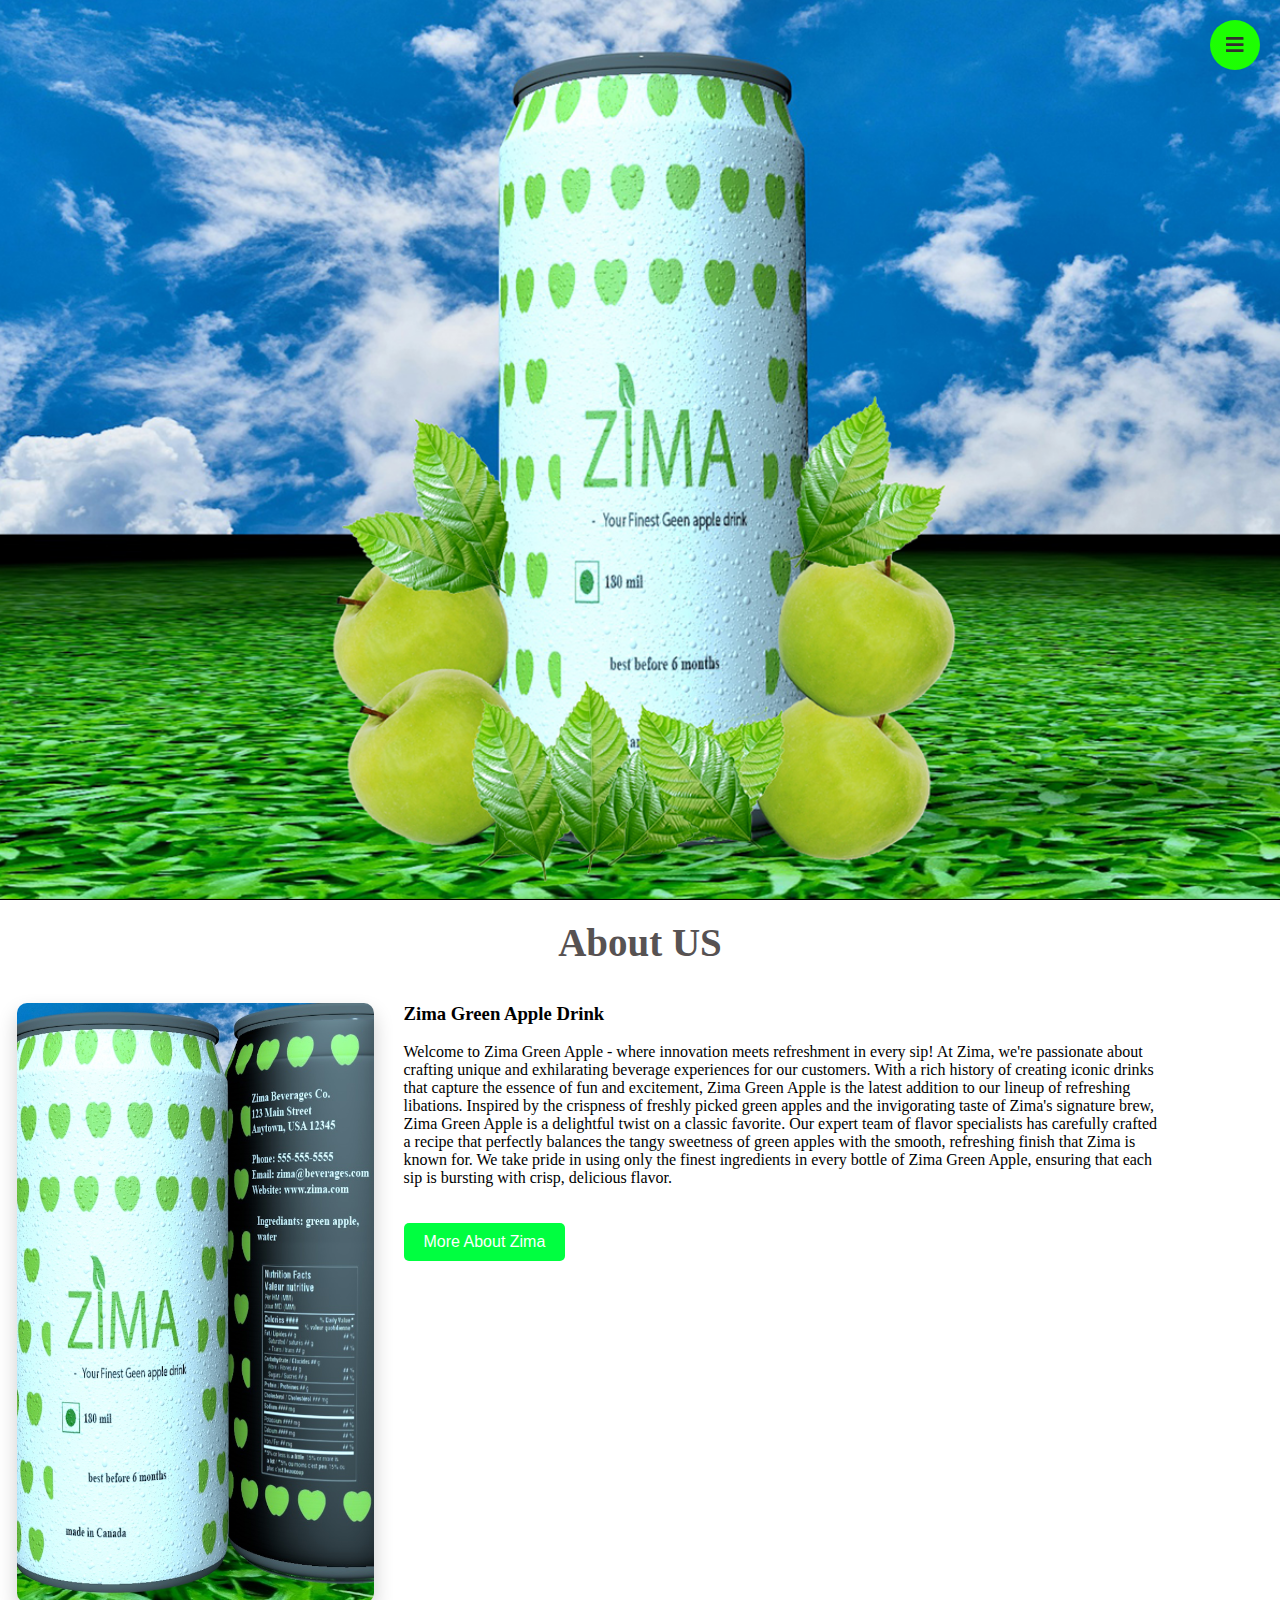
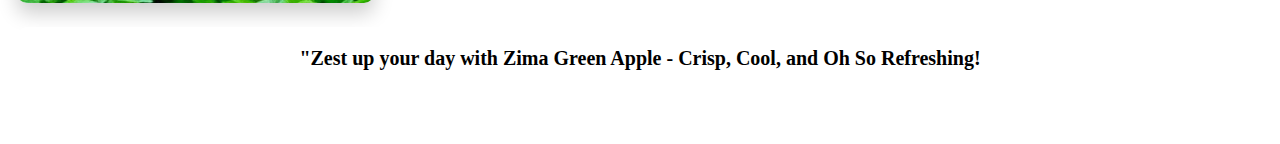
<file: index.html>
<!DOCTYPE html>
<html lang="en">
  <head>
    <meta charset="UTF-8">
    <meta name="viewport" content="width=device-width, initial-scale=1.0">
    <link rel="stylesheet" href="./css/styles.css">
    <link rel="stylesheet" href="./css/grid.css">
    <link rel="stylesheet" href="https://cdnjs.cloudflare.com/ajax/libs/font-awesome/5.15.3/css/all.min.css">
    <title>zima green apple drink</title>
  </head>
  <body>

    <input type="checkbox" id="active">
    <label for="active" class="menu-btn">
      <i class="fas fa-bars"></i>
    </label>
    <div class="sidebar">
      <ul>
        <li>
          <a href="./index.html">Home</a>
        </li>
        <li>
          <a href="products.html">products</a>
        </li>
        <li>
          <a href="#">About-US</a>
        </li>
        <li>
          <a href="./contacts.html">Contact US</a>
        </li>
      </ul>
    </div>
    <div class="hero-image"></div> 
    <section class="grid-con">
      <h1 class="col-span-4 m-col-span-12 l-col-span-12" id="tagline"> About US </h1>
    </section>
    <br>
    <section class="grid-con">
      <div class=" l-col-start-0 l-col-end-4 col-span-4 m-col-span-6 l-col-span-6">
        <img src="images/Desktop6_0000.jpg" alt="" class="image-size">
      </div>
      <div class="l-col-start-4 l-col-end-12 col-span-4 m-col-span-6">
        <h3 class="about-us"> Zima Green Apple Drink </h3>
        <br>
        <p class="Zimalaunched"> Welcome to Zima Green Apple - where innovation
          meets refreshment in every sip!
          At Zima, we're passionate about crafting unique
          and exhilarating beverage experiences for our
          customers. With a rich history of creating iconic
          drinks that capture the essence of fun and
          excitement, Zima Green Apple is the latest addition
          to our lineup of refreshing libations.
          Inspired by the crispness of freshly picked green
          apples and the invigorating taste of Zima's
          signature brew, Zima Green Apple is a delightful
          twist on a classic favorite. Our expert team of flavor
          specialists has carefully crafted a recipe that
          perfectly balances the tangy sweetness of green
          apples with the smooth, refreshing finish that Zima
          is known for. We take pride in using only the finest
          ingredients in every bottle of Zima Green Apple,
          ensuring that each sip is bursting with crisp,
          delicious flavor. <br>
          <br>
        <br>
        <div class="l-col-start-4 l-col-end-12 col-span-4 m-col-span-6 ">
          <button class="moreZima"> More About Zima</button>
        </div>
        </div>
    </section>
    <br>
    <section class="grid-con">
      <h1 class="col-span-4 m-col-span-12 l-col-span-12" id="carter"> "Zest up your day with Zima Green Apple
        - Crisp, Cool, and Oh So Refreshing! </h1>
    </section>
    <br>
    <br>
    <br>
    <script src="./js/script.js"></script>
  </body>
</html>
</file>
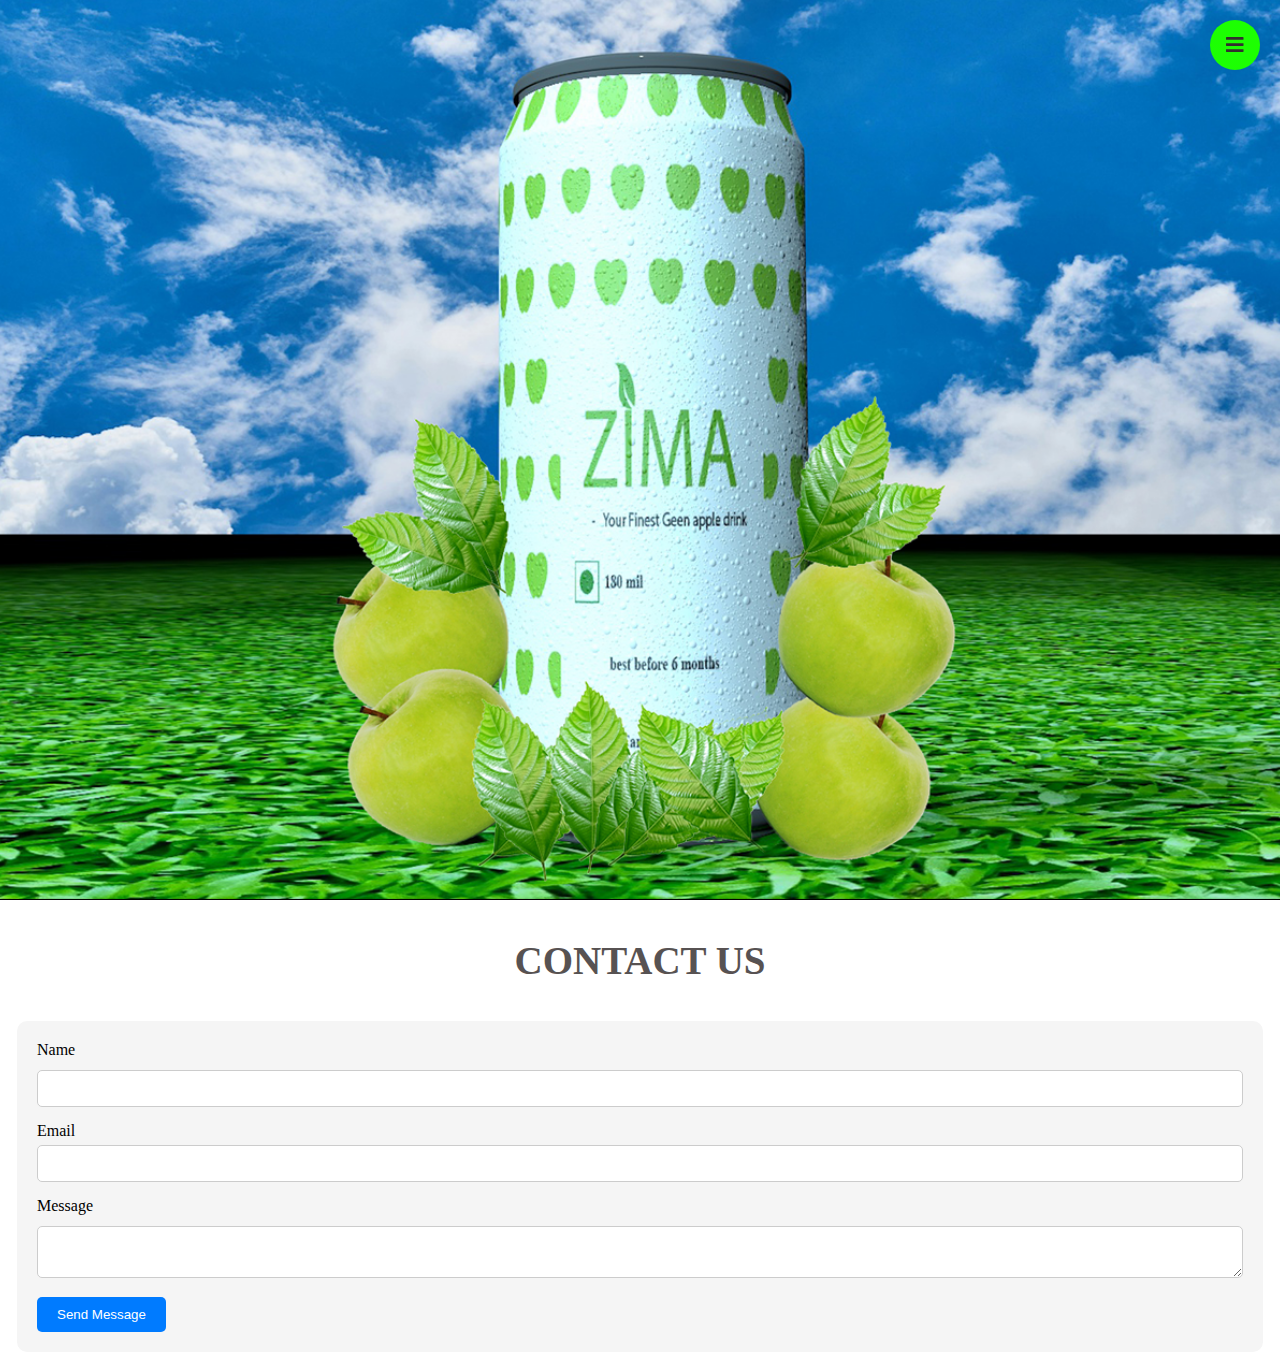
<file: contacts.html>
<!DOCTYPE html>
<html lang="en">
  <head>
    <meta charset="UTF-8">
    <meta name="viewport" content="width=device-width, initial-scale=1.0">
    <link rel="stylesheet" href="./css/styles.css">
    <link rel="stylesheet" href="./css/grid.css">
    <link rel="stylesheet" href="https://cdnjs.cloudflare.com/ajax/libs/font-awesome/5.15.3/css/all.min.css">
    <title>Contact</title>
  </head>
  <body>
    <input type="checkbox" id="active">
    <label for="active" class="menu-btn">
      <i class="fas fa-bars"></i>
    </label>
    <div class="sidebar">
      <ul>
        <li>
          <a href="./index.html">Home</a>
        </li>
        <li>
          <a href="products.html">products</a>
        </li>
        <li>
          <a href="#">About-US</a>
        </li>
        <li>
          <a href="./contacts.html">Contact US</a>
        </li>
      </ul>
    </div>
    <div class="hero-image"></div> 
    <br>
    <section class="grid-con">
      <h1 class="col-span-4 m-col-span-12 l-col-span-12" id="tagline"> CONTACT US </h1>
    </section>
    <br>
    <section class="grid-con">
      <div class="col-span-4 m-col-span-12 l-col-span-12" id="contact-form">
        <form action="#" method="POST">
          <label for="name">Name</label>
          <input type="text" id="name" name="name" required>
          <label for="email">Email</label>
          <input type="email" id="email" name="email" required>
          <label for="message">Message</label>
          <textarea id="message" name="message" required></textarea>
          <button type="submit">Send Message</button>
        </form>
      </div>
    </section>
    <script src="./js/script.js"></script>
  </body>
</html>
</file>
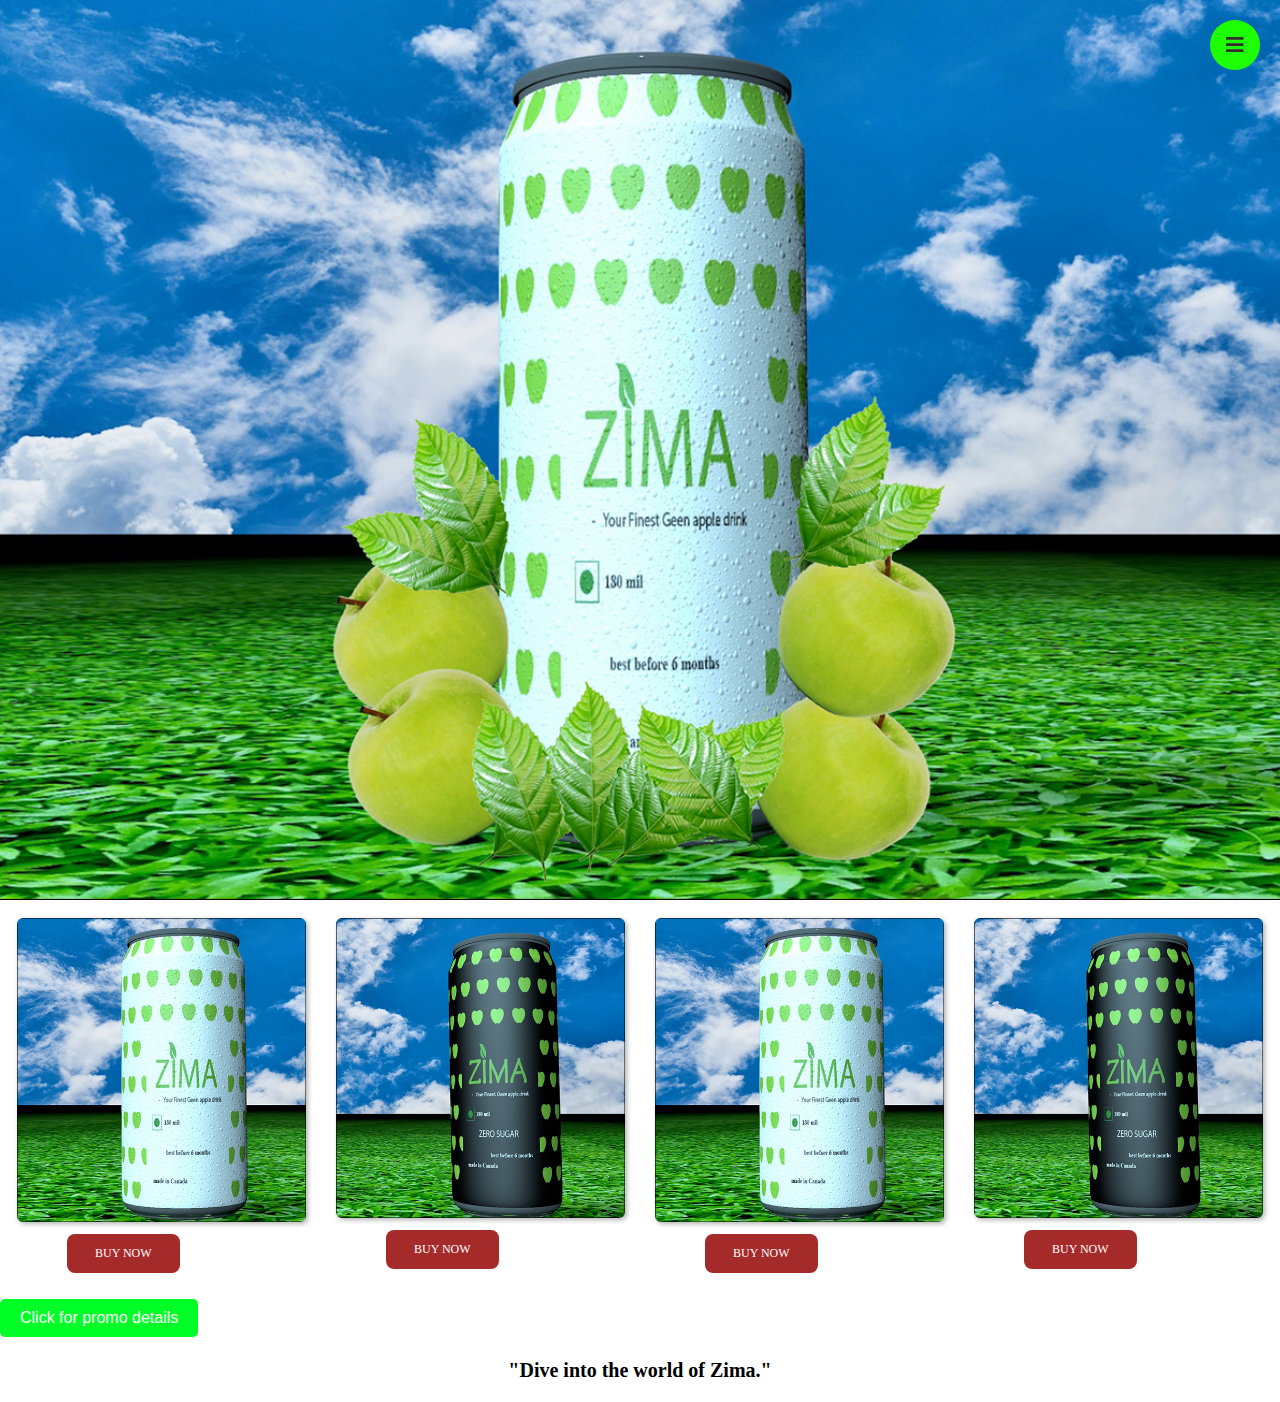
<file: products.html>
<!DOCTYPE html>
<html lang="en">
  <head>
    <meta charset="UTF-8">
    <meta name="viewport" content="width=device-width, initial-scale=1.0">
    <link rel="stylesheet" href="./css/styles.css">
    <link rel="stylesheet" href="./css/grid.css">
    <link rel="stylesheet" href="https://cdnjs.cloudflare.com/ajax/libs/font-awesome/5.15.3/css/all.min.css">
    <link rel="stylesheet" href="https://stackpath.bootstrapcdn.com/font-awesome/4.7.0/css/font-awesome.min.css"> <!--for footer-->
    <title>PRODUCT</title>
  </head>
  <body>
    <input type="checkbox" id="active">
    <label for="active" class="menu-btn">
      <i class="fas fa-bars"></i>
    </label>
    <div class="sidebar">
      <ul>
        <li>
          <a href="./index.html">Home</a>
        </li>
        <li>
          <a href="products.html">products</a>
        </li>
        <li>
          <a href="#">About-US</a>
        </li>
        <li>
          <a href="./contacts.html">Contact US</a>
        </li>
      </ul>
    </div>
    <div class="hero-image"></div> 
    <br>
    <section class="grid-con">
      <h2 class="hidden"> PRODUCTS</h2>
      <div class="col-span-2 m-col-span-3 l-col-span-3 ">
        <img src="./assets/Web 1920 – 5-assets/Desktop.png" alt="ZIMA ZERO-SUGAR" class="saleitemimage">
        <a href="#" class="salebutton"> BUY NOW</a>
      </div>
      <div class="col-span-2 m-col-span-3 l-col-span-3 ">
        <img src="./assets/Web 1920 – 5-assets/Desktop4.png" alt="ZIMA GREEN APPLE" class="saleitemimage">
        <a href="#" class="salebutton"> BUY NOW</a>
      </div>
      <div class="col-span-2 m-col-span-3 l-col-span-3 ">
        <img src="./assets/Web 1920 – 5-assets/Desktop.png" alt="ZIMA ZERO SUGAR" class="saleitemimage">
        <a href="#" class="salebutton"> BUY NOW</a>
      </div>
      <div class="col-span-2 m-col-span-3 l-col-span-3 ">
        <img src="./assets/Web 1920 – 5-assets/Desktop4.png" alt="ZIMA GREEN APPLE" class="saleitemimage">
        <a href="#" class="salebutton"> BUY NOW</a>
      </div>
    </section>
    <br>
    <button id="promoButton">Click for promo details</button>
    <div id="promoLightbox" class="lightbox">
      <div class="lightbox-content">
        <h2>Promo Details</h2>
        <p id="promoContent">New promotion</p>
        <button id="closeButton">Close</button>
      </div>
    </div>
    <section class="grid-con">
      <h1 class="col-span-4 m-col-span-12 l-col-span-12" id="carter"> "Dive into the world of Zima." </h1>
    </section>
    <script src="./js/script.js"></script>
  </body>
</html>
</file>
<file: css/styles.css>
*{
  margin: 0;
  padding: 0;
  box-sizing: border-box;
}
.hero-image {
  background-image: url('../images/promo-img_desktop_1280.png'); 
  background-size: cover;
  background-position: center;
  height: 100vh; 
}
.sidebar{
  position: fixed;
  top: 0;
  left: 0;
  height: 100%;
  width: 100%;
  background: linear-gradient(-135deg, #1eff00, #00ff2f);
  clip-path: circle(25px at calc(100% - 45px) 45px);
  transition: all 0.3s ease-in-out;
}
#active:checked ~ .sidebar{
  clip-path: circle(75%);
}
.menu-btn{
  position: fixed;
  z-index: 2;
  right: 20px;
  top: 20px;
  height: 50px;
  width: 50px;
  text-align: center;
  line-height: 50px;
  border-radius: 50%;
  font-size: 20px;
  color: #332f2f;
  cursor: pointer;
  transition: all 0.3s ease-in-out;
}
#active:checked ~ .menu-btn{
  background: #fff;
  color: #414556;
}
#active:checked ~ .menu-btn i:before{
  content: "\f00d";
}
.sidebar ul{
  position: absolute;
  top: 50%;
  left: 50%;
  transform: translate(-50%, -50%);
  list-style: none;
  text-align: center;
}
.sidebar ul li{
  margin: 15px 0;
}
.sidebar ul li a{
  color: none;
  text-decoration: none;
  font-size: 30px;
  font-weight: 500;
  padding: 5px 30px;
  color: #fff;
  position: relative;
  line-height: 50px;
  transition: all 0.3s ease;
}
.sidebar ul li a:after{
  position: absolute;
  content: "";
  background: #fff;
  width: 100%;
  height: 50px;
  left: 0;
  border-radius: 50px;
  transform: scaleY(0);
  z-index: -1;
  transition: transform 0.3s ease;
}
.sidebar ul li a:hover:after{
  transform: scaleY(1);
}
.sidebar ul li a:hover{
  color: #478993;
}
input[type="checkbox"]{
  display: none;
}
@media screen and (max-width: 768px) {
  .sidebar ul li a:hover:after {
      transform: scaleY(0);
     /* this disables hover animation for mobile screens */
 }
  .sidebar ul li a:hover {
      color: #fff;
     /* toKeep the original hover color for mb screens */
 }

}
.ttile{
  padding: 20px;
  display: flex;
  justify-content: center;
}

/* -----carousel----- */

.scontainer h2, .promotionaltext h3{
  color: #fff;
  font-weight: bolder;
  letter-spacing: 2px;
}

.carousel {
  display: flex;
  width: 100%;
  transition: transform 0.5s ease;
}

.carousel-item {
  flex: 0 0 100%;
  padding: 20px;
  box-sizing: border-box;
  text-align: center;
}

.carousel-item img {
  max-width: 100%;
  height: auto;
  margin-bottom: 15px;
}
body{
  margin: 0;
  padding: 0;
}

.fade-out-scroll{
  opacity: 0;
}
.scroll-down {
  position: relative;
}
.scroll-down .background-image-logo {
  opacity: 0;
}
@media (max-width: 768px) {
  .background-image-logo {
      background-size: contain;
 }
}
/* Mobile Styles */
@media (max-width: 480px) {
  .background-image-logo {
      background-size: contain;
 }
}
.image-size {
  max-width: 100%;
  height: 600px;
  object-fit: cover;
  border-radius: 10px;
  box-shadow: 0 10px 20px rgba(0, 0, 0, 0.2);
  transition: transform 0.3s ease, filter 0.3s ease;
}
/* Hover effect */
.image-size:hover {
  transform: scale(1.05);
  filter: brightness(85%);
}
#tagline{
  margin-top: 700px;
  font-weight: bold;
  font-size: 39px;
  color: rgb(87, 82, 82);
  background-color: white;
  border-radius: 10px;
  width: 100%;
  text-align: center;
  padding: 20px 10px;
    margin-top: 0; /* Reset the top margin to zero */
  
}
.moreZima {
  background-color: #00ff40;
  color: white;
  border: none;
  padding: 10px 20px;
  border-radius: 5px;
  cursor: pointer;
  font-size: 16px;
  transition: background-color 0.3s ease-in-out;
}
.moreZima:hover {
  background-color: #0056b3;
}
#carter{
  margin-top: 2px;
  font-weight: bold;
  font-size: 20px;
  color: rgb(0, 0, 0);
  background-color: white;
  border-radius: 10px;
  width: 100%;
  text-align: center;
  padding: 20px 3px;
}
.salebutton{
  background-color: brown;
  border: none;
  border-radius: 8px;
  color: white;
  padding: 12px 28px;
  text-align: center;
  text-decoration: none;
  display: inline-block;
  font-size: 12px;
  transition-duration: 0.4s;
  transition: transform 0.3s ease;
  margin-top: 8px;
  margin-bottom: 8px;
  margin-left: 50px;
}
.salebutton:hover {
  background-color: #1cbcbf;
  color: white;
}
.salebutton:hover {
  transform: scale(1.1);
}
.saleitemimage{
  border-radius: 2px;
  box-shadow: 2px 2px 5px rgba(0, 0, 0, 0.3);
  border-radius: 2%;
}
img{
  max-width: 100%;
}
/*lightbox*/

button {
  padding: 10px 20px;
  background-color: #00ff0d;
  color: white;
  border: none;
  cursor: pointer;
}

.lightbox {
  display: none;
  position: fixed;
  top: 0;
  left: 0;
  width: 100%;
  height: 100%;
  background-color: rgba(0, 0, 0, 0.7);
  align-items: center;
  justify-content: center;
}

.lightbox-content {
  background-color: white;
  padding: 20px;
  border-radius: 5px;
  box-shadow: 0 2px 10px rgba(0, 0, 0, 0.2);
  max-width: 80%;
  text-align: center; 
}

#promoButton {
  padding: 10px 20px;
  background-color: #00ff26;
  color: white;
  border: none;
  border-radius: 5px;
  font-size: 16px;
  cursor: pointer;
  transition: background-color 0.3s ease;
}

#promoButton:hover {
  background-color: #0056b3;
}

#closeButton {
  margin-top: 10px;
}
/*CONTACT*/
input[type=text], select, textarea {
  width: 100%;
  padding: 12px;
  border: 1px solid #ccc;
  border-radius: 4px;
  box-sizing: border-box;
  margin-top: 6px;
  margin-bottom: 16px;
  resize: vertical 
}
input[type=submit] {
  background-color: #04AA6D;
  color: white;
  padding: 12px 20px;
  border: none;
  border-radius: 4px;
  cursor: pointer;
}
input[type=submit]:hover {
  background-color: #45a049;
}
.container {
  border-radius: 5px;
  background-color: #f2f2f2;
  padding: 20px;
}
#contact-form {
  grid-column: span 12;
  background-color: #f5f5f5;
  padding: 20px;
  border-radius: 10px;
}
label {
  display: block;
  margin-bottom: 5px;
}
input[type="text"], input[type="email"], textarea {
  width: 100%;
  padding: 10px;
  margin-bottom: 15px;
  border: 1px solid #ccc;
  border-radius: 5px;
}
button[type="submit"] {
  background-color: #007bff;
  color: #fff;
  padding: 10px 20px;
  border: none;
  border-radius: 5px;
  cursor: pointer;
  transition: background-color 0.3s;
}
button[type="submit"]:hover {
  background-color: #0056b3;
}
</file>
<file: css/grid.css>
/* 
    CSS Guide 

    1.  General Grid Styles
        Utility Classes
    2.  Mobile Grid
    3.  Tablet Grid
    4.  Desktop Grid
    5.  XL Grid

 */


 /* 1. ---General Grid Styles--- */

 html {
  box-sizing: border-box; 
}

*, *::before, *::after {
  box-sizing: inherit; 
}
/* ---Utility Classes--- */

.hidden {
   display: none;
}


/* 2. ---Mobile Library Grid Styles--- */

/*---We do not use media queries for mobile or Justin will find us...*/

/*body {
  background-color: #000;
}*/

.full-width-grid-con {
  display: grid;
  grid-template-columns: 1fr minmax(0, 767px) 1fr;
}

.grid-con {
  display: grid;
  grid-template-columns: repeat(4, minmax(0, 1fr));
  grid-column-gap: 20px;
  max-width: 767px;
  margin: 0px auto;
  padding-left: 15px;
  padding-right: 15px;
  /*padding: 0px 15px 0px 15px;*/
}

.col-span-auto {
  grid-column: span 1 / span 1;
}

.col-span-1 {
  grid-column: span 1 / span 1;
}

.col-span-2 {
  grid-column: span 2 / span 2;
}

.col-span-3 {
  grid-column: span 3 / span 3;
}

.col-span-4 {
  grid-column: span 4 / span 4;
}

.col-span-full {
  grid-column: 1 / -1;
}

/*-- Using grid column start --*/

.col-start-1 {
  grid-column-start: 1;
}

.col-start-2 {
  grid-column-start: 2;
}

.col-start-3 {
  grid-column-start: 3;
}

.col-start-4 {
  grid-column-start: 4;
}

.col-start-5 {
  grid-column-start: 5;
}

.col-start-auto {
  grid-column-start: auto;
}

.col-end-1 {
  grid-column-end: 1;
}

.col-end-2 {
  grid-column-end: 2;
}

.col-end-3 {
  grid-column-end: 3;
}

.col-end-4 {
  grid-column-end: 4;
}

.col-end-5 {
  grid-column-end: 5;
}

.col-end-auto {
  grid-column-end: auto;
}

.mobile {
  display: block;
}

.tablet {
  display: none;
}

.desktop {
  display: none;
}


/* 3. ---Tablet Library Grid Styles--- */

@media screen and (min-width: 768px) {

  /*body {
    background: #ff0000;
  }*/

  .full-width-grid-con {
    display: grid;
    grid-template-columns: 1fr minmax(0, 1199px) 1fr;
  }
  
  .grid-con {
    display: grid;
    grid-template-columns: repeat(12, minmax(0, 1fr));
    grid-column-gap: 30px;
    max-width: 1199px;
    /*--remove below when you fully understand the passing of rules and values(this rule only)--*/
    margin: 0px auto;
    padding-left: 15px;
    padding-right: 15px;
  }

  .m-col-span-1 {
    grid-column: span 1 / span 1;
  }

  .m-col-span-2 {
    grid-column: span 2 / span 2;
  }

  .m-col-span-3 {
    grid-column: span 3 / span 3;
  }

  .m-col-span-4 {
    grid-column: span 4 / span 4;
  }

  .m-col-span-5 {
    grid-column: span 5 / span 5;
  }

  .m-col-span-6 {
    grid-column: span 6 / span 6;
  }

  .m-col-span-7 {
    grid-column: span 7 / span 7;
  }

  .m-col-span-8 {
    grid-column: span 8 / span 8;
  }

  .m-col-span-9 {
    grid-column: span 9 / span 9;
  }

  .m-col-span-10 {
    grid-column: span 10 / span 10;
  }

  .m-col-span-11 {
    grid-column: span 11 / span 11;
  }

  .m-col-span-12 {
    grid-column: span 12 / span 12;
  }

  .m-col-span-full {
    grid-column: 1 / -1;
  }

  /*-- Using grid column start --*/

.m-col-start-1 {
  grid-column-start: 1;
}

.m-col-start-2 {
  grid-column-start: 2;
}

.m-col-start-3 {
  grid-column-start: 3;
}

.m-col-start-4 {
  grid-column-start: 4;
}

.m-col-start-5 {
  grid-column-start: 5;
}

.m-col-start-6 {
  grid-column-start: 6;
}

.m-col-start-7 {
  grid-column-start: 7;
}

.m-col-start-8 {
  grid-column-start: 8;
}

.m-col-start-9 {
  grid-column-start: 9;
}

.m-col-start-10 {
  grid-column-start: 10;
}

.m-col-start-11 {
  grid-column-start: 11;
}

.m-col-start-12 {
  grid-column-start: 12;
}

.m-col-start-13 {
  grid-column-start: 13;
}

.m-col-start-auto {
  grid-column-start: auto;
}

.m-col-end-1 {
  grid-column-end: 1;
}

.m-col-end-2 {
  grid-column-end: 2;
}

.m-col-end-3 {
  grid-column-end: 3;
}

.m-col-end-4 {
  grid-column-end: 4;
}

.m-col-end-5 {
  grid-column-end: 5;
}

.m-col-end-6 {
  grid-column-end: 6;
}

.m-col-end-7 {
  grid-column-end: 7;
}

.m-col-end-8 {
  grid-column-end: 8;
}

.m-col-end-9 {
  grid-column-end: 9;
}

.m-col-end-10 {
  grid-column-end: 10;
}

.m-col-end-11 {
  grid-column-end: 11;
}

.m-col-end-12 {
  grid-column-end: 12;
}

.m-col-end-13 {
  grid-column-end: 13;
}

.m-col-end-auto {
  grid-column-end: auto;
}

  .mobile {
    display: none;
  }
  
  .tablet {
    display: block;
  }
  
  .desktop {
    display: none;
  }

}

/* 4. ---Desktop Library Grid Styles--- */

@media screen and (min-width: 1200px) {

    /*body {
      background: #00ff48;
    }*/

    .full-width-grid-con {
      display: grid;
      grid-template-columns: 1fr minmax(0, 1919px) 1fr;
    }
    
    .grid-con {
      display: grid;
      grid-template-columns: repeat(12, minmax(0, 1fr));
      grid-column-gap: 30px;
      max-width: 1919px;
      margin: 0px auto;
      padding-left: 17px;
      padding-right: 17px;
    }

    .l-col-span-1 {
      grid-column: span 1 / span 1;
    }
  
    .l-col-span-2 {
      grid-column: span 2 / span 2;
    }
  
    .l-col-span-3 {
      grid-column: span 3 / span 3;
    }
  
    .l-col-span-4 {
      grid-column: span 4 / span 4;
    }
  
    .l-col-span-5 {
      grid-column: span 5 / span 5;
    }
  
    .l-col-span-6 {
      grid-column: span 6 / span 6;
    }
  
    .l-col-span-7 {
      grid-column: span 7 / span 7;
    }
  
    .l-col-span-8 {
      grid-column: span 8 / span 8;
    }
  
    .l-col-span-9 {
      grid-column: span 9 / span 9;
    }
  
    .l-col-span-10 {
      grid-column: span 10 / span 10;
    }
  
    .l-col-span-11 {
      grid-column: span 11 / span 11;
    }
  
    .l-col-span-12 {
      grid-column: span 12 / span 12;
    }
  
    .l-col-span-full {
      grid-column: 1 / -1;
    }
  
    /*-- Using grid column start --*/
  
  .l-col-start-1 {
    grid-column-start: 1;
  }
  
  .l-col-start-2 {
    grid-column-start: 2;
  }
  
  .l-col-start-3 {
    grid-column-start: 3;
  }
  
  .l-col-start-4 {
    grid-column-start: 4;
  }
  
  .l-col-start-5 {
    grid-column-start: 5;
  }
  
  .l-col-start-6 {
    grid-column-start: 6;
  }
  
  .l-col-start-7 {
    grid-column-start: 7;
  }
  
  .l-col-start-8 {
    grid-column-start: 8;
  }
  
  .l-col-start-9 {
    grid-column-start: 9;
  }
  
  .l-col-start-10 {
    grid-column-start: 10;
  }
  
  .l-col-start-11 {
    grid-column-start: 11;
  }
  
  .l-col-start-12 {
    grid-column-start: 12;
  }
  
  .l-col-start-13 {
    grid-column-start: 13;
  }
  
  .l-col-start-auto {
    grid-column-start: auto;
  }
  
  .l-col-end-1 {
    grid-column-end: 1;
  }
  
  .l-col-end-2 {
    grid-column-end: 2;
  }
  
  .l-col-end-3 {
    grid-column-end: 3;
  }
  
  .l-col-end-4 {
    grid-column-end: 4;
  }
  
  .l-col-end-5 {
    grid-column-end: 5;
  }
  
  .l-col-end-6 {
    grid-column-end: 6;
  }
  
  .l-col-end-7 {
    grid-column-end: 7;
  }
  
  .l-col-end-8 {
    grid-column-end: 8;
  }
  
  .l-col-end-9 {
    grid-column-end: 9;
  }
  
  .l-col-end-10 {
    grid-column-end: 10;
  }
  
  .l-col-end-11 {
    grid-column-end: 11;
  }
  
  .l-col-end-12 {
    grid-column-end: 12;
  }
  
  .l-col-end-13 {
    grid-column-end: 13;
  }
  
  .l-col-end-auto {
    grid-column-end: auto;
  }
    
  .mobile {
    display: none;
  }
    
  .tablet {
      display: none;
  }
    
  .desktop {
    display: block;
  }

}

/* 5. ---X-Large Desktop Library Grid Styles--- */

@media screen and (min-width: 1920px) {

    /*body {
      background: #0400e0;
    }*/

    .full-width-grid-con {
      display: grid;
      grid-template-columns: 1fr minmax(0, 1920px) 1fr;
    }
    
    .grid-con {
      display: grid;
      grid-template-columns: repeat(12, minmax(0, 1fr));
      grid-column-gap: 34px;
      max-width: none;
      margin: 0px auto;
      padding-left: 20px;
      padding-right: 20px;
    }

    .xl-col-span-1 {
      grid-column: span 1 / span 1;
    }
  
    .xl-col-span-2 {
      grid-column: span 2 / span 2;
    }
  
    .xl-col-span-3 {
      grid-column: span 3 / span 3;
    }
  
    .xl-col-span-4 {
      grid-column: span 4 / span 4;
    }
  
    .xl-col-span-5 {
      grid-column: span 5 / span 5;
    }
  
    .xl-col-span-6 {
      grid-column: span 6 / span 6;
    }
  
    .xl-col-span-7 {
      grid-column: span 7 / span 7;
    }
  
    .xl-col-span-8 {
      grid-column: span 8 / span 8;
    }
  
    .xl-col-span-9 {
      grid-column: span 9 / span 9;
    }
  
    .xl-col-span-10 {
      grid-column: span 10 / span 10;
    }
  
    .xl-col-span-11 {
      grid-column: span 11 / span 11;
    }
  
    .xl-col-span-12 {
      grid-column: span 12 / span 12;
    }
  
    .xl-col-span-full {
      grid-column: 1 / -1;
    }
  
    /*-- Using grid column start --*/
  
  .xl-col-start-1 {
    grid-column-start: 1;
  }
  
  .xl-col-start-2 {
    grid-column-start: 2;
  }
  
  .xl-col-start-3 {
    grid-column-start: 3;
  }
  
  .xl-col-start-4 {
    grid-column-start: 4;
  }
  
  .xl-col-start-5 {
    grid-column-start: 5;
  }
  
  .xl-col-start-6 {
    grid-column-start: 6;
  }
  
  .xl-col-start-7 {
    grid-column-start: 7;
  }
  
  .xl-col-start-8 {
    grid-column-start: 8;
  }
  
  .xl-col-start-9 {
    grid-column-start: 9;
  }
  
  .xl-col-start-10 {
    grid-column-start: 10;
  }
  
  .xl-col-start-11 {
    grid-column-start: 11;
  }
  
  .xl-col-start-12 {
    grid-column-start: 12;
  }
  
  .xl-col-start-13 {
    grid-column-start: 13;
  }
  
  .xl-col-start-auto {
    grid-column-start: auto;
  }
  
  .xl-col-end-1 {
    grid-column-end: 1;
  }
  
  .xl-col-end-2 {
    grid-column-end: 2;
  }
  
  .xl-col-end-3 {
    grid-column-end: 3;
  }
  
  .xl-col-end-4 {
    grid-column-end: 4;
  }
  
  .xl-col-end-5 {
    grid-column-end: 5;
  }
  
  .xl-col-end-6 {
    grid-column-end: 6;
  }
  
  .xl-col-end-7 {
    grid-column-end: 7;
  }
  
  .xl-col-end-8 {
    grid-column-end: 8;
  }
  
  .xl-col-end-9 {
    grid-column-end: 9;
  }
  
  .xl-col-end-10 {
    grid-column-end: 10;
  }
  
  .xl-col-end-11 {
    grid-column-end: 11;
  }
  
  .xl-col-end-12 {
    grid-column-end: 12;
  }
  
  .xl-col-end-13 {
    grid-column-end: 13;
  }
  
  .xl-col-end-auto {
    grid-column-end: auto;
  }
    
  .mobile {
    display: none;
  }
    
  .tablet {
      display: none;
  }
    
  .desktop {
    display: block;
  }

}
</file>
